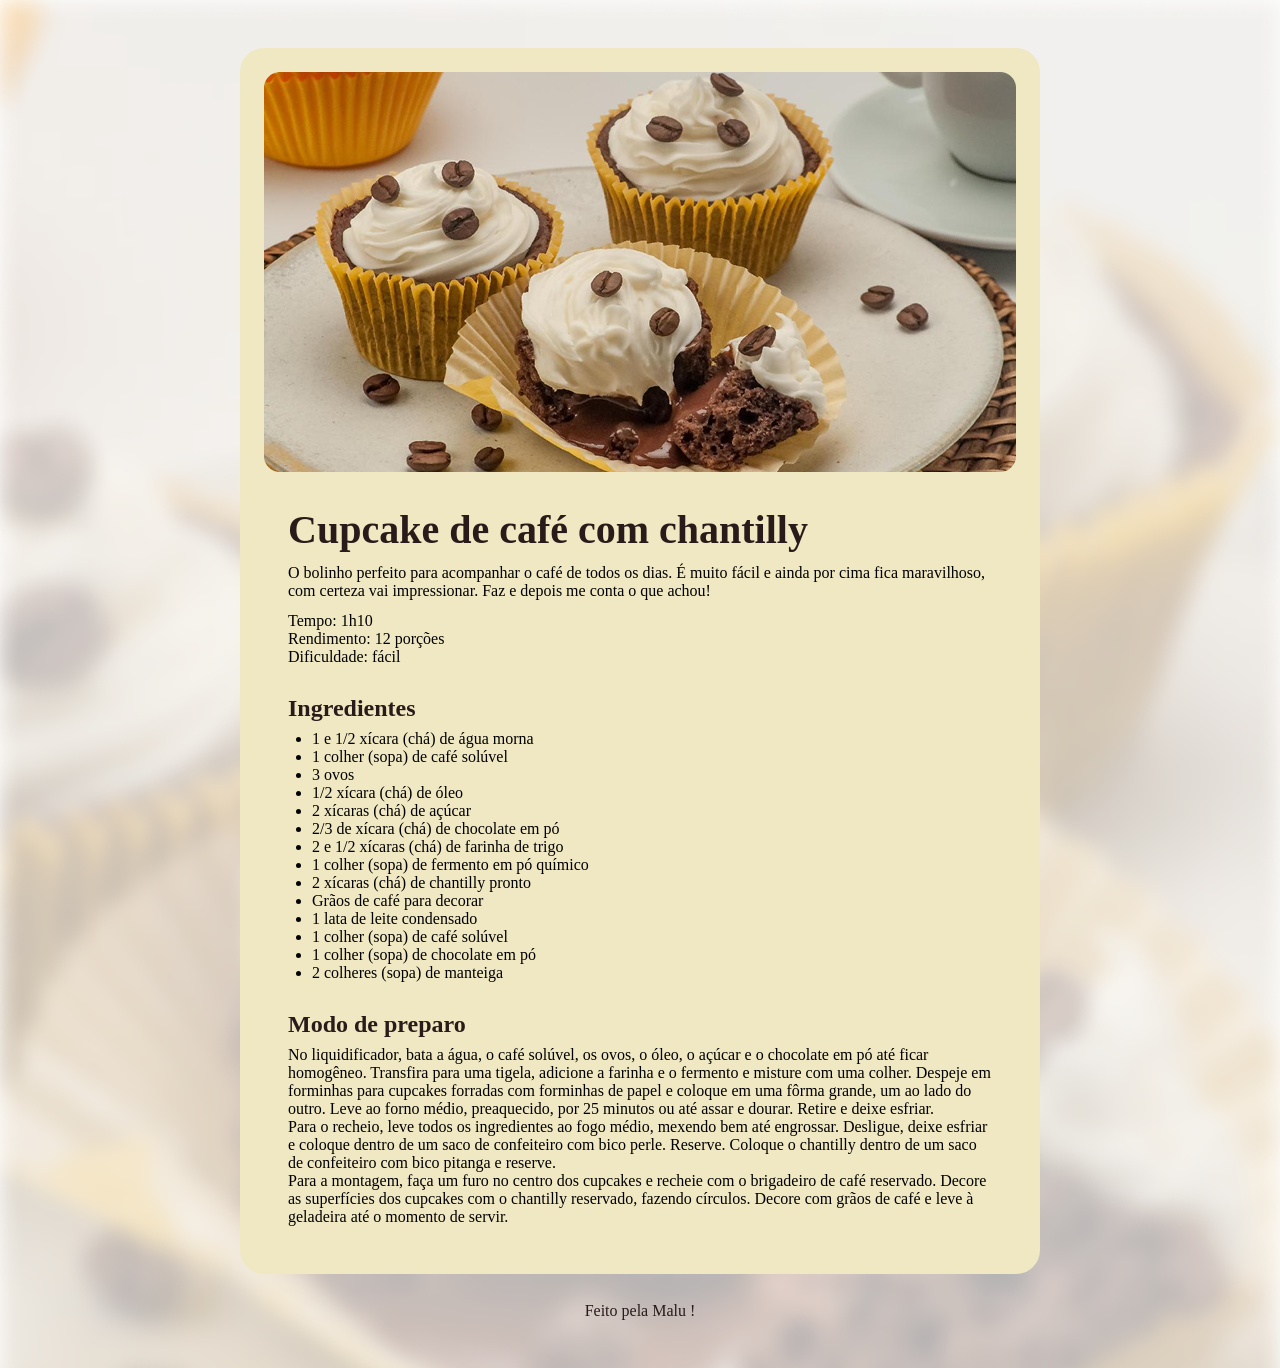
<file: PáginadeReceita/index.html>
<!DOCTYPE html>
<html lang="pt-br">
<head>
  <meta charset="UTF-8">
  <meta name="viewport" content="width=device-width, initial-scale=1.0">
  <title>Página de Receita</title>

  <link rel="stylesheet" href="style.css">

</head>
<body>
  <div id="page">
    <img src="assets/main-image.png" alt="Imagem de um cupcake">
    <main>
      <section id="about"><h1>Cupcake de café com chantilly</h1>
        <p>
          O bolinho perfeito para acompanhar o café de todos os dias. É muito fácil e ainda por cima fica maravilhoso, com certeza vai impressionar. Faz e depois me conta o que achou!
        </p>
        <p>
          Tempo: 1h10 <br> Rendimento: 12 porções <br>
          Dificuldade: fácil
        </p>
    </section>
      <section id="ingredients">
        <h2>Ingredientes</h2>
        <ul>
            <li>1 e 1/2 xícara (chá) de água morna</li>
            <li>1 colher (sopa) de café solúvel</li>
            <li>3 ovos</li>
            <li>1/2 xícara (chá) de óleo</li>
            <li>2 xícaras (chá) de açúcar</li>
            <li>2/3 de xícara (chá) de chocolate em pó</li>
            <li>2 e 1/2 xícaras (chá) de farinha de trigo</li>
            <li>1 colher (sopa) de fermento em pó químico</li>
            <li>2 xícaras (chá) de chantilly pronto</li>
            <li>Grãos de café para decorar</li>
            <li>1 lata de leite condensado</li>
            <li>1 colher (sopa) de café solúvel</li>
            <li>1 colher (sopa) de chocolate em pó</li>
            <li>2 colheres (sopa) de manteiga</li>
          </li>
        </ul>
      </section>
      <section id="preparation">
        <h2>Modo de preparo</h2>
          
        <p>
          No liquidificador, bata a água, o café solúvel, os ovos, o óleo, o açúcar e o chocolate em pó até ficar homogêneo. Transfira para uma tigela, adicione a farinha e o fermento e misture com uma colher. Despeje em forminhas para cupcakes forradas com forminhas de papel e coloque em uma fôrma grande, um ao lado do outro. Leve ao forno médio, preaquecido, por 25 minutos ou até assar e dourar. Retire e deixe esfriar. 
        </p>
        <p>
          Para o recheio, leve todos os ingredientes ao fogo médio, mexendo bem até engrossar. Desligue, deixe esfriar e coloque dentro de um saco de confeiteiro com bico perle. Reserve. Coloque o chantilly dentro de um saco de confeiteiro com bico pitanga e reserve. 
        </p>
        <p>
          Para a montagem, faça um furo no centro dos cupcakes e recheie com o brigadeiro de café reservado. Decore as superfícies dos cupcakes com o chantilly reservado, fazendo círculos. Decore com grãos de café e leve à geladeira até o momento de servir.
        </p>
      </section>
    </main>
  </div>
  <footer>
    Feito pela Malu !
  </footer>

</body>
</html>
</file>
<file: PáginadeReceita/style.css>
*{
  margin: 0;
  padding: 0;
}

body{
  background-image: url(assets/bg-image.png);
  background-size: cover;

}

#page{
  box-sizing: border-box;
  width: 800px;
  padding: 24px;
  background-color: #F0E8C2 ;
  border-radius: 24px;
  margin: 48px auto 28px;
}

main{
  padding: 24px;

}

section + section {
  margin-top: 24px;
}

#about p + p {
  margin-top: 12px;
}

h1{
  line-height: 140%;
  font-size: 40px;

}

h2{
  font-size: 24px;

}

h1, h2{
  color: #291B1A;
  margin-bottom: 4px;
  line-height: 150%;
}

ul{
  padding-left: 24px;
}

footer{
  color: #291B1A;
  text-align: center;
  padding-bottom: 48px;
}
</file>
